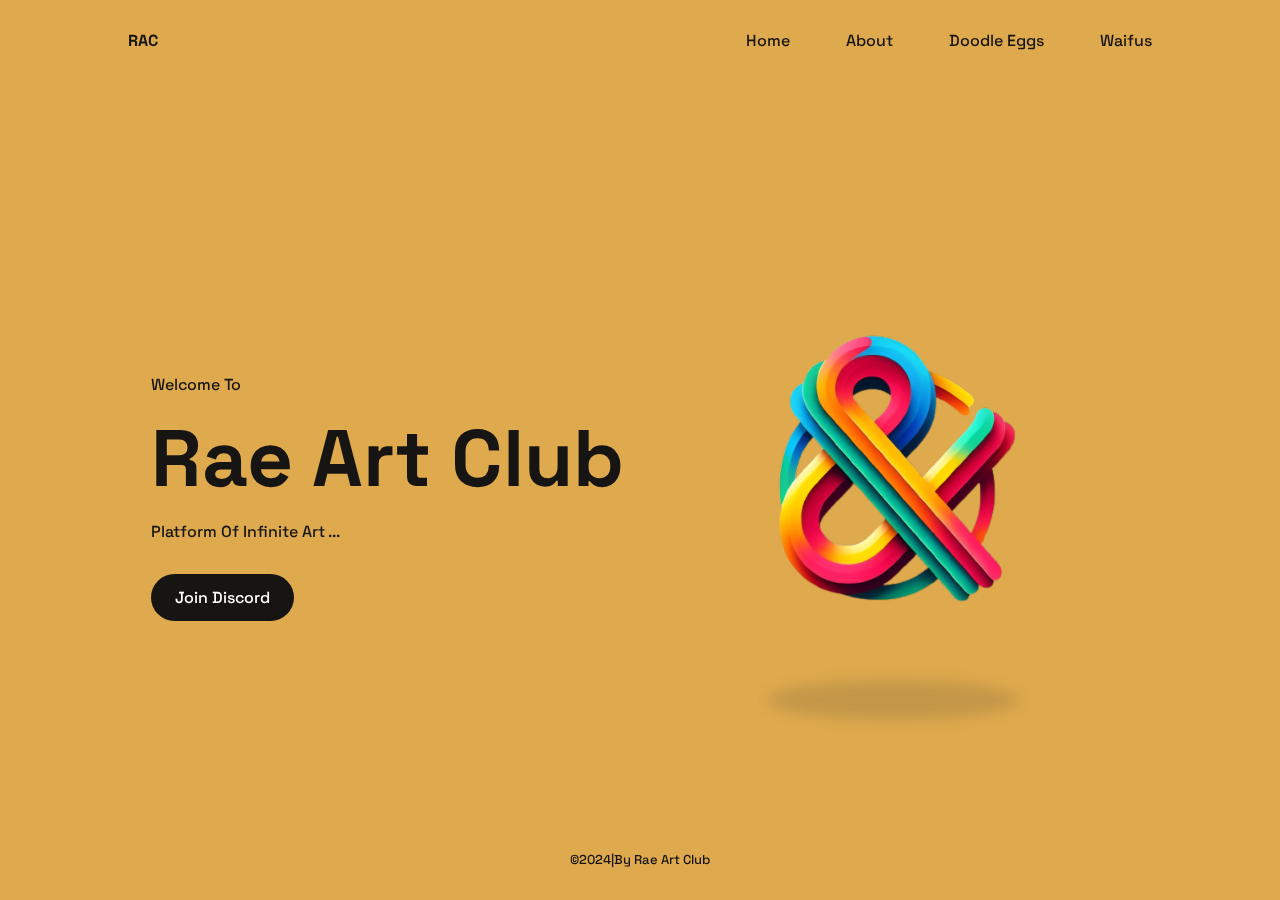
<file: index.html>
<!DOCTYPE html>
    <html lang="en">
    <head>
            <meta charset="UTF-8">
            <meta name="viewport" content="width=device-width, initial-scale=1.0">
            <link rel="icon" type="image/png" href="./assets/img/android-chrome-512x512.png">
            <!--=============== BOXICONS ===============-->
            <link href='https://unpkg.com/boxicons@2.1.2/css/boxicons.min.css' rel='stylesheet'>
            <!--=============== CSS ===============-->
            <link rel="stylesheet" href="assets/css/styles.css">
            <title>RAC</title>
        </head>
    <body>
        <!--==================== HEADER ====================-->
        <header class="header">
            <nav class="nav container">
                <a href="/index.html" class="nav__logo">
                    RAC
                </a>

                <div class="nav__menu" id="nav-menu">
                    <ul class="nav__list">
                        <li class="nav__item">
                            <a href="/index.html" class="nav__link">Home</a>
                        </li>
                        <li class="nav__item">
                            <a href="/About.html" class="nav__link">About</a>
                        </li>
                        <li class="nav__item">
                            <a href="/Eggs.html" class="nav__link">Doodle Eggs</a>
                        </li>
                            <a href="/Waifu.html" class="nav__link">Waifus</a>
                        </li>
                    </ul>

                    <div class="nav__close" id="nav-close">
                        <i class='bx bx-x'></i>
                    </div>
                </div>

                <!-- Toggle button -->
                <div class="nav__toggle" id="nav-toggle">
                    <i class='bx bx-grid-alt'></i>
                </div>
            </nav>
        </header>

        <!--==================== MAIN ====================-->
        <main class="main">
            <!--==================== HOME ====================-->
            <section class="home">
                <div class="home__container container">
                    <div class="home__data">
                        <span class="home__subtitle">Welcome To</span>
                        <h1 class="home__title">Rae Art Club</h1>
                        <p class="home__description">
                            Platform Of Infinite Art ...
                        </p>
                        <a href="https://discord.gg/ZVGp3Z86Pd" class="home__button">
                            Join Discord
                        </a>
                    </div>

                    <div class="home__img">
                        <img src="assets/img/ghost-img.png" alt="">
                        <div class="home__shadow"></div>
                    </div>
                </div>

                <footer class="home__footer">
                    <span>©2024</span>
                    <span>|</span>
                    <span>By Rae Art Club</span>
                </footer>
            </section>
        </main>

        <!--=============== SCROLLREVEAL ===============-->
        <script src="assets/js/scrollreveal.min.js"></script>

        <!--=============== MAIN JS ===============-->
        <script src="assets/js/main.js"></script>
    </body>
</html>
</file>
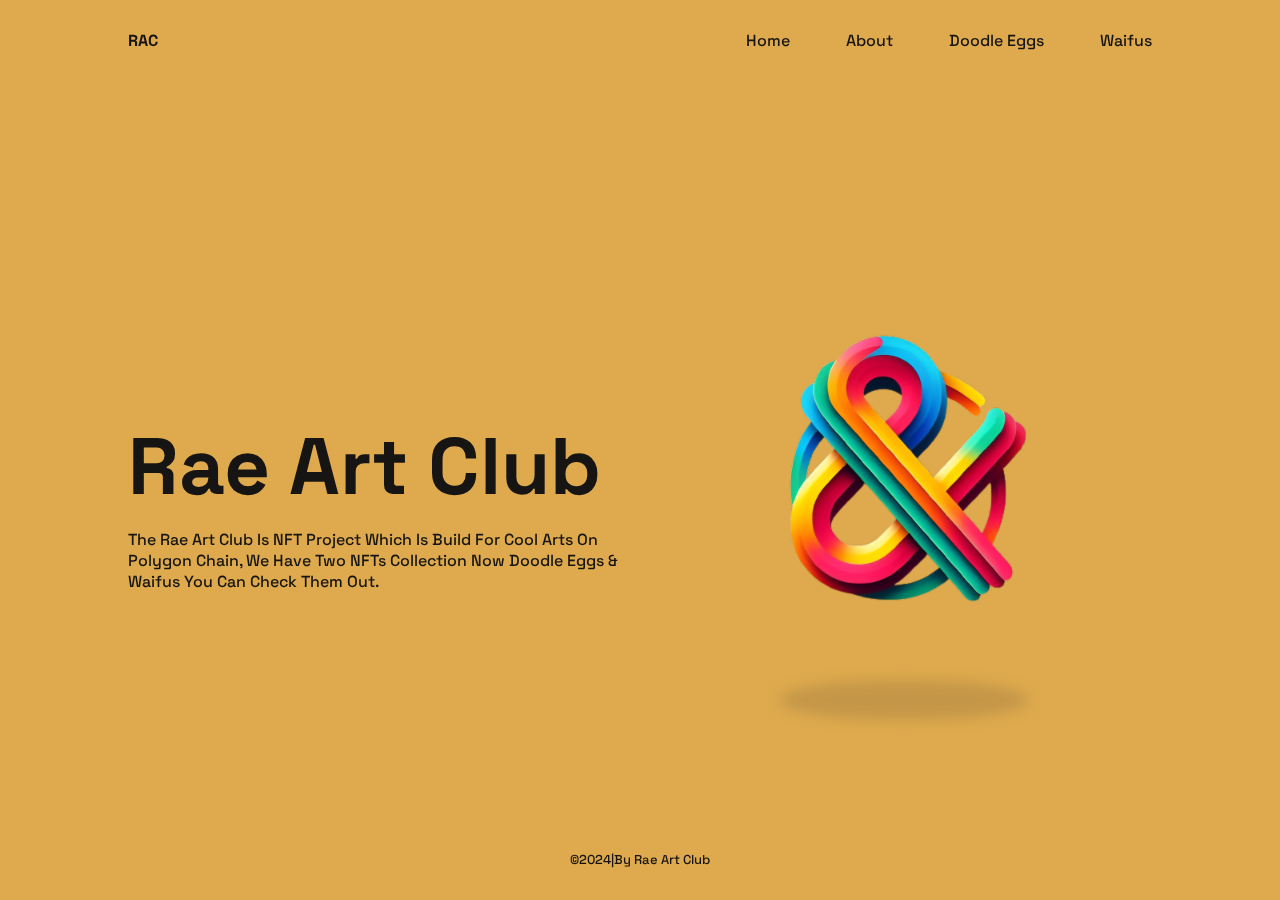
<file: About.html>
<!DOCTYPE html>
    <html lang="en">
    <head>
            <meta charset="UTF-8">
            <meta name="viewport" content="width=device-width, initial-scale=1.0">
            <link rel="icon" type="image/png" href="./assets/img/android-chrome-512x512.png">
            <!--=============== BOXICONS ===============-->
            <link href='https://unpkg.com/boxicons@2.1.2/css/boxicons.min.css' rel='stylesheet'>
            <!--=============== CSS ===============-->
            <link rel="stylesheet" href="assets/css/styles.css">
            <title>RAC</title>
        </head>
    <body>
        <!--==================== HEADER ====================-->
        <header class="header">
            <nav class="nav container">
                <a href="/index.html" class="nav__logo">
                    RAC
                </a>

                <div class="nav__menu" id="nav-menu">
                    <ul class="nav__list">
                        <li class="nav__item">
                            <a href="/index.html" class="nav__link">Home</a>
                        </li>
                        <li class="nav__item">
                            <a href="/About.html" class="nav__link">About</a>
                        </li>
                        <li class="nav__item">
                            <a href="/Eggs.html" class="nav__link">Doodle Eggs</a>
                        </li>
                            <a href="/Waifu.html" class="nav__link">Waifus</a>
                        </li>
                    </ul>

                    <div class="nav__close" id="nav-close">
                        <i class='bx bx-x'></i>
                    </div>
                </div>

                <!-- Toggle button -->
                <div class="nav__toggle" id="nav-toggle">
                    <i class='bx bx-grid-alt'></i>
                </div>
            </nav>
        </header>

        <!--==================== MAIN ====================-->
        <main class="main">
            <!--==================== HOME ====================-->
            <section class="home">
                <div class="home__container container">
                    <div class="home__data">
                        <h1 class="home__title">Rae Art Club</h1>
                        <p class="home__description">
                        The Rae Art Club Is NFT Project Which Is Build For Cool Arts On Polygon Chain, We Have Two NFTs Collection
                        Now Doodle Eggs & Waifus You Can Check Them Out.
                        </p>
                    </div>

                    <div class="home__img">
                        <img src="assets/img/ghost-img.png" alt="">
                        <div class="home__shadow"></div>
                    </div>
                </div>

                <footer class="home__footer">
                    <span>©2024</span>
                    <span>|</span>
                    <span>By Rae Art Club</span>
                </footer>
            </section>
        </main>

        <!--=============== SCROLLREVEAL ===============-->
        <script src="assets/js/scrollreveal.min.js"></script>

        <!--=============== MAIN JS ===============-->
        <script src="assets/js/main.js"></script>
    </body>
</html>
</file>
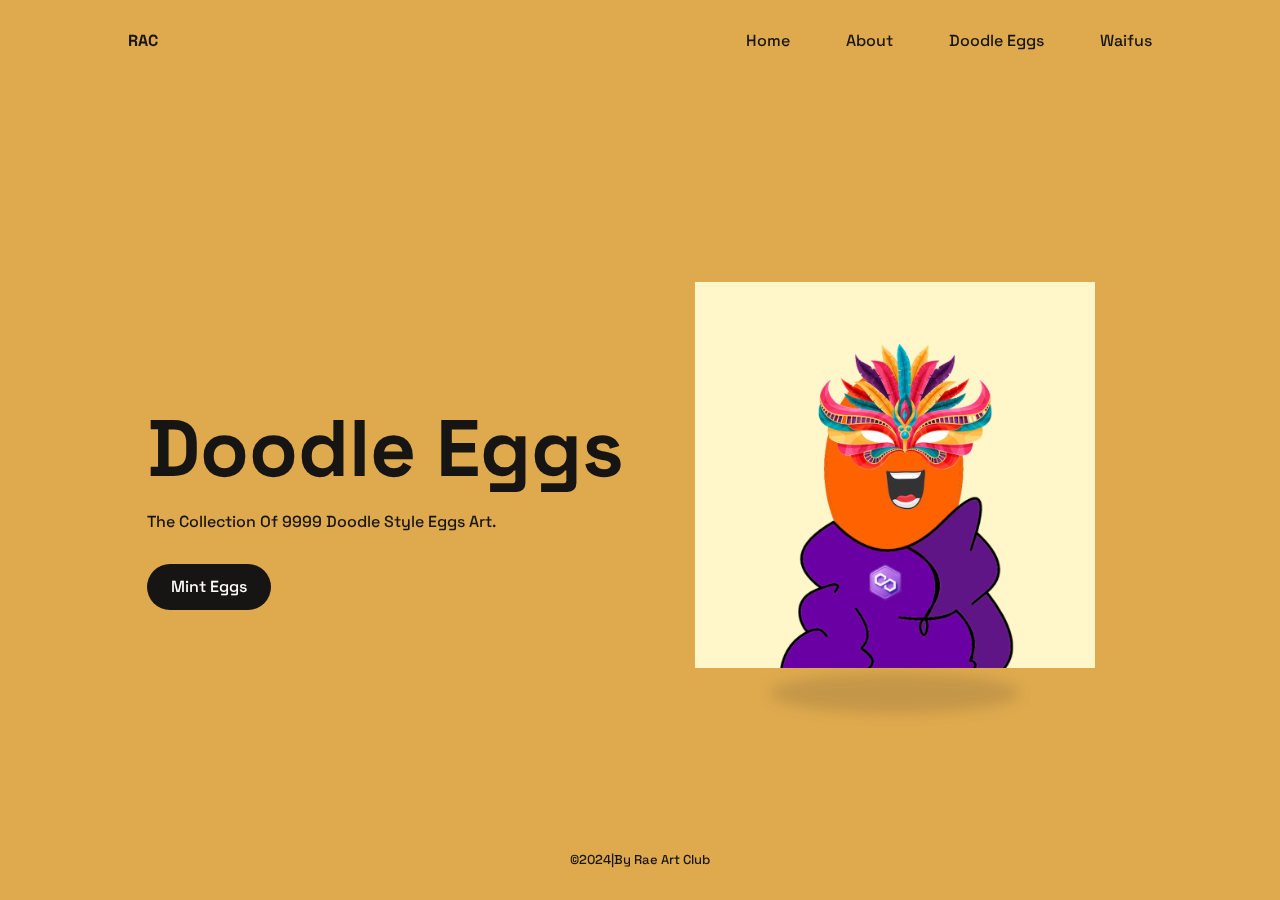
<file: Eggs.html>
<!DOCTYPE html>
    <html lang="en">
    <head>
            <meta charset="UTF-8">
            <meta name="viewport" content="width=device-width, initial-scale=1.0">
            <link rel="icon" type="image/png" href="./assets/img/android-chrome-512x512.png">
            <!--=============== BOXICONS ===============-->
            <link href='https://unpkg.com/boxicons@2.1.2/css/boxicons.min.css' rel='stylesheet'>
            <!--=============== CSS ===============-->
            <link rel="stylesheet" href="assets/css/styles.css">
            <title>RAC</title>
        </head>
    <body>
        <!--==================== HEADER ====================-->
        <header class="header">
            <nav class="nav container">
                <a href="/index.html" class="nav__logo">
                    RAC
                </a>

                <div class="nav__menu" id="nav-menu">
                    <ul class="nav__list">
                        <li class="nav__item">
                            <a href="/index.html" class="nav__link">Home</a>
                        </li>
                        <li class="nav__item">
                            <a href="/About.html" class="nav__link">About</a>
                        </li>
                        <li class="nav__item">
                            <a href="/Eggs.html" class="nav__link">Doodle Eggs</a>
                        </li>
                            <a href="/Waifu.html" class="nav__link">Waifus</a>
                        </li>
                    </ul>

                    <div class="nav__close" id="nav-close">
                        <i class='bx bx-x'></i>
                    </div>
                </div>

                <!-- Toggle button -->
                <div class="nav__toggle" id="nav-toggle">
                    <i class='bx bx-grid-alt'></i>
                </div>
            </nav>
        </header>

        <!--==================== MAIN ====================-->
        <main class="main">
            <!--==================== HOME ====================-->
            <section class="home">
                <div class="home__container container">
                    <div class="home__data">
                        <h1 class="home__title">Doodle Eggs</h1>
                        <p class="home__description">
                            The Collection Of 9999 Doodle Style Eggs Art.
                        </p>
                        <a href="/Mint Eggs.html" class="home__button">
                            Mint Eggs
                        </a>
                    </div>

                    <div class="home__img">
                        <img src="assets/img/ghost-image2.png" alt="">
                        <div class="home__shadow"></div>
                    </div>
                </div>

                <footer class="home__footer">
                    <span>©2024</span>
                    <span>|</span>
                    <span>By Rae Art Club</span>
                </footer>
            </section>
        </main>

        <!--=============== SCROLLREVEAL ===============-->
        <script src="assets/js/scrollreveal.min.js"></script>

        <!--=============== MAIN JS ===============-->
        <script src="assets/js/main.js"></script>
    </body>
</html>
</file>
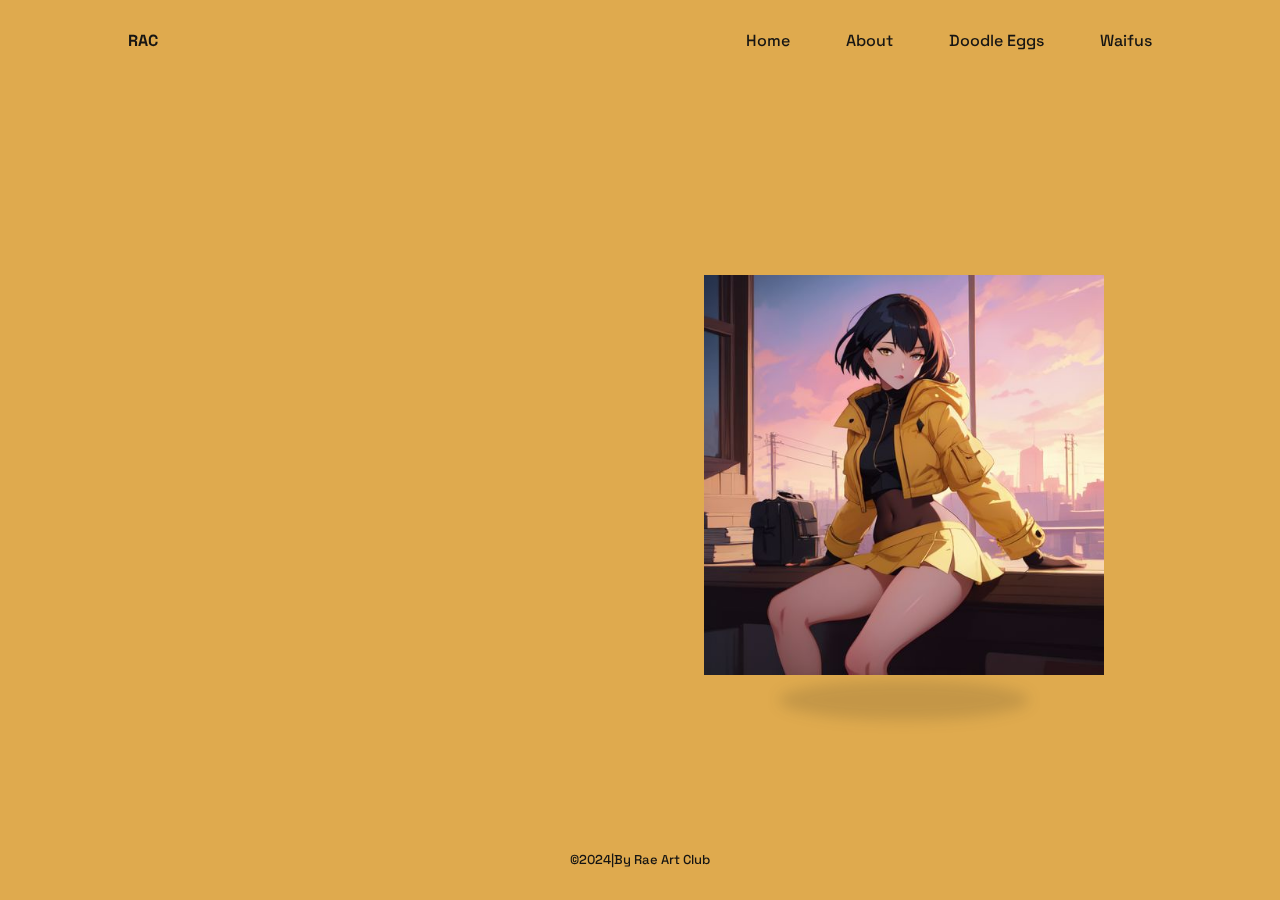
<file: Mint Waifu.html>
<!DOCTYPE html>
    <html lang="en">
    <head>
            <meta charset="UTF-8">
            <meta name="viewport" content="width=device-width, initial-scale=1.0">
            <link rel="icon" type="image/png" href="./assets/img/android-chrome-512x512.png">
            <!--=============== BOXICONS ===============-->
            <link href='https://unpkg.com/boxicons@2.1.2/css/boxicons.min.css' rel='stylesheet'>
            <!--=============== CSS ===============-->
            <link rel="stylesheet" href="assets/css/styles.css">
            <title>RAC</title>
        </head>
    <body>
        <!--==================== HEADER ====================-->
        <header class="header">
            <nav class="nav container">
                <a href="/index.html" class="nav__logo">
                    RAC
                </a>

                <div class="nav__menu" id="nav-menu">
                    <ul class="nav__list">
                        <li class="nav__item">
                            <a href="/index.html" class="nav__link">Home</a>
                        </li>
                        <li class="nav__item">
                            <a href="/About.html" class="nav__link">About</a>
                        </li>
                        <li class="nav__item">
                            <a href="/Eggs.html" class="nav__link">Doodle Eggs</a>
                        </li>
                            <a href="/Waifu.html" class="nav__link">Waifus</a>
                        </li>
                    </ul>

                    <div class="nav__close" id="nav-close">
                        <i class='bx bx-x'></i>
                    </div>
                </div>

                <!-- Toggle button -->
                <div class="nav__toggle" id="nav-toggle">
                    <i class='bx bx-grid-alt'></i>
                </div>
            </nav>
        </header>

        <!--==================== MAIN ====================-->
        <main class="main">
            <!--==================== HOME ====================-->
            <section class="home">
                <div class="home__container container">
                    <div class="home__data">
                        <iframe
                            src="https://embed.ipfscdn.io/ipfs/bafybeicd3qfzelz4su7ng6n523virdsgobrc5pcbarhwqv3dj3drh645pi/?contract=0x3Bcd91Efc3E68d20c06183e599Aae84864d28FF9&chain=%7B%22name%22%3A%22Polygon+Mainnet%22%2C%22chain%22%3A%22Polygon%22%2C%22rpc%22%3A%5B%22https%3A%2F%2F137.rpc.thirdweb.com%2F%24%7BTHIRDWEB_API_KEY%7D%22%5D%2C%22nativeCurrency%22%3A%7B%22name%22%3A%22MATIC%22%2C%22symbol%22%3A%22MATIC%22%2C%22decimals%22%3A18%7D%2C%22shortName%22%3A%22matic%22%2C%22chainId%22%3A137%2C%22testnet%22%3Afalse%2C%22slug%22%3A%22polygon%22%2C%22icon%22%3A%7B%22url%22%3A%22ipfs%3A%2F%2FQmcxZHpyJa8T4i63xqjPYrZ6tKrt55tZJpbXcjSDKuKaf9%2Fpolygon%2F512.png%22%2C%22width%22%3A512%2C%22height%22%3A512%2C%22format%22%3A%22png%22%7D%7D&clientId=165971bb4846e74c6a12e41f0e697bf0&theme=light&primaryColor=purple"
                            width="600px"
                            height="680px"
                            style="max-width:75%;"
                            style="max-height:65%;"
                            frameborder="0"
                        ></iframe>
                    </div>

                    <div class="home__img">
                        <img src="assets/img/ghost-img1.jpeg" alt="">
                        <div class="home__shadow"></div>
                    </div>
                </div>

                <footer class="home__footer">
                    <span>©2024</span>
                    <span>|</span>
                    <span>By Rae Art Club</span>
                </footer>
            </section>
        </main>

        <!--=============== SCROLLREVEAL ===============-->
        <script src="assets/js/scrollreveal.min.js"></script>

        <!--=============== MAIN JS ===============-->
        <script src="assets/js/main.js"></script>
    </body>
</html>
</file>
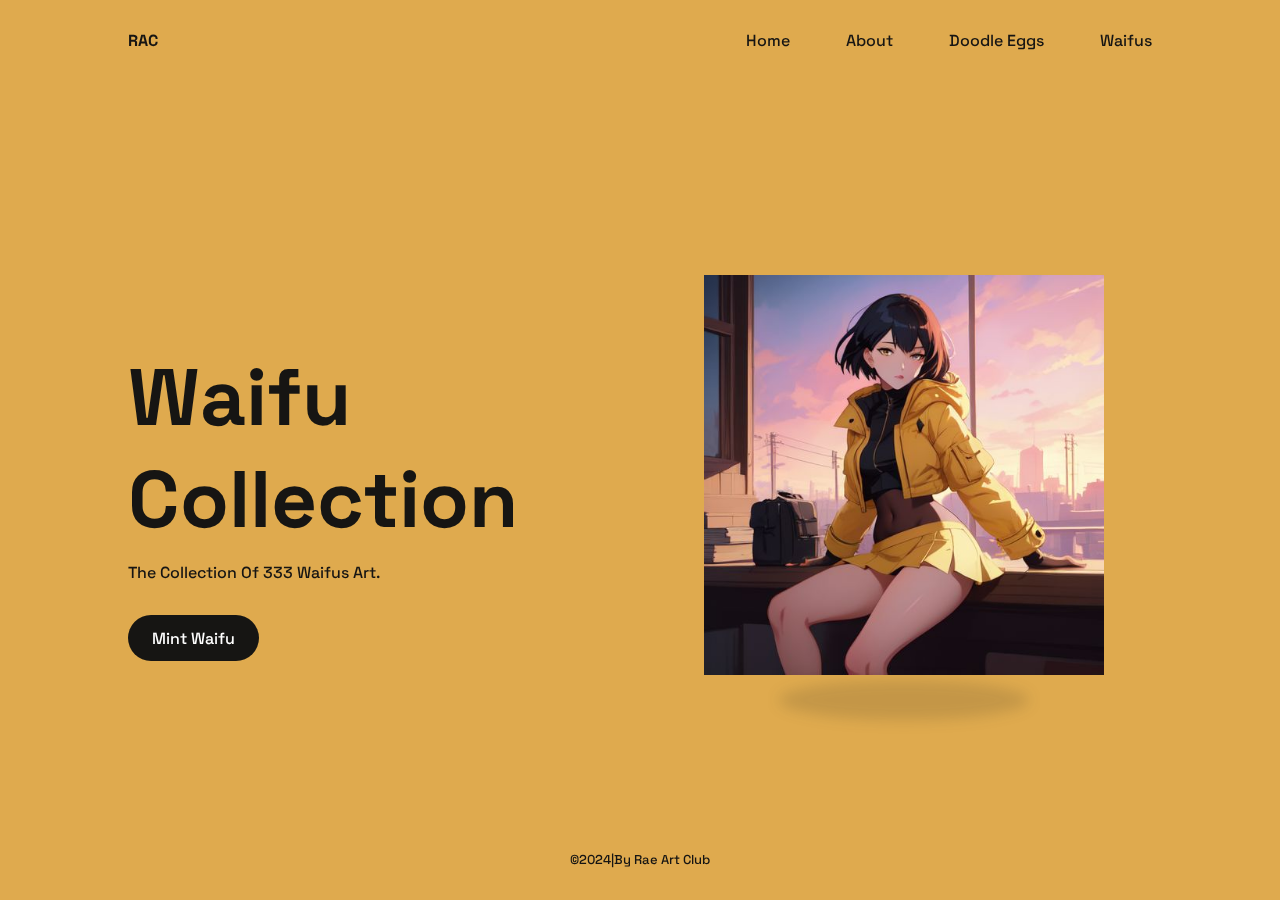
<file: Waifu.html>
<!DOCTYPE html>
    <html lang="en">
    <head>
            <meta charset="UTF-8">
            <meta name="viewport" content="width=device-width, initial-scale=1.0">
            <link rel="icon" type="image/png" href="./assets/img/android-chrome-512x512.png">
            <!--=============== BOXICONS ===============-->
            <link href='https://unpkg.com/boxicons@2.1.2/css/boxicons.min.css' rel='stylesheet'>
            <!--=============== CSS ===============-->
            <link rel="stylesheet" href="assets/css/styles.css">
            <title>RAC</title>
        </head>
    <body>
        <!--==================== HEADER ====================-->
        <header class="header">
            <nav class="nav container">
                <a href="/index.html" class="nav__logo">
                    RAC
                </a>

                <div class="nav__menu" id="nav-menu">
                    <ul class="nav__list">
                        <li class="nav__item">
                            <a href="/index.html" class="nav__link">Home</a>
                        </li>
                        <li class="nav__item">
                            <a href="/About.html" class="nav__link">About</a>
                        </li>
                        <li class="nav__item">
                            <a href="/Eggs.html" class="nav__link">Doodle Eggs</a>
                        </li>
                            <a href="/Waifu.html" class="nav__link">Waifus</a>
                        </li>
                    </ul>

                    <div class="nav__close" id="nav-close">
                        <i class='bx bx-x'></i>
                    </div>
                </div>

                <!-- Toggle button -->
                <div class="nav__toggle" id="nav-toggle">
                    <i class='bx bx-grid-alt'></i>
                </div>
            </nav>
        </header>

        <!--==================== MAIN ====================-->
        <main class="main">
            <!--==================== HOME ====================-->
            <section class="home">
                <div class="home__container container">
                    <div class="home__data">
                        <h1 class="home__title">Waifu Collection</h1>
                        <p class="home__description">
                            The Collection Of 333 Waifus Art.
                        </p>
                        <a href="/Mint Waifu.html" class="home__button">
                            Mint Waifu
                        </a>
                    </div>

                    <div class="home__img">
                        <img src="assets/img/ghost-img1.jpeg" alt="">
                        <div class="home__shadow"></div>
                    </div>
                </div>

                <footer class="home__footer">
                    <span>©2024</span>
                    <span>|</span>
                    <span>By Rae Art Club</span>
                </footer>
            </section>
        </main>

        <!--=============== SCROLLREVEAL ===============-->
        <script src="assets/js/scrollreveal.min.js"></script>

        <!--=============== MAIN JS ===============-->
        <script src="assets/js/main.js"></script>
    </body>
</html>
</file>
<file: assets/css/styles.css>
/*=============== GOOGLE FONTS ===============*/
@import url("https://fonts.googleapis.com/css2?family=Space+Grotesk:wght@400;500;700&display=swap");

/*=============== VARIABLES CSS ===============*/
:root {
  --header-height: 3.5rem;

  /*========== Colors ==========*/
  /*Color mode HSL(hue, saturation, lightness)*/
  --first-color: hsl(38, 69%, 59%);
  --text-color: hsl(38, 8%, 8%);

  /*========== Font and typography ==========*/
  /*.5rem = 8px | 1rem = 16px ...*/
  --body-font: 'Space Grotesk', sans-serif;
  --biggest-font-size: 2.375rem;
  --normal-font-size: .938rem;
  --smaller-font-size: .75rem;
}

/* Responsive typography */
@media screen and (min-width: 1024px) {
  :root {
    --biggest-font-size: 5rem;
    --normal-font-size: 1rem;
    --smaller-font-size: .813rem;
  }
}

/*=============== BASE ===============*/
* {
  box-sizing: border-box;
  padding: 0;
  margin: 0;
}

body {
  overflow-y: auto; /* This allows vertical scrolling if the content overflows */
  font-family: var(--body-font);
  font-size: var(--normal-font-size);
  font-weight: 500;
  color: var(--text-color);
}

ul {
  list-style: none;
}

a {
  text-decoration: none;
}

img {
  max-width: 100%;
  height: auto;
}

/*=============== REUSABLE CSS CLASSES ===============*/
.container {
  max-width: 1024px;
  margin-left: 1.5rem;
  margin-right: 1.5rem;
}

.main {
  overflow: hidden; /* For the animations ScrollReveal */
}

/*=============== HEADER & NAV ===============*/
.header {
  position: fixed;
  width: 100%;
  background-color: transparent;
  top: 0;
  left: 0;
  z-index: 100;
}

.nav {
  height: var(--header-height);
  display: flex;
  justify-content: space-between;
  align-items: center;
}

.nav__logo, 
.nav__toggle {
  color: var(--text-color);
  display: inline-flex;
}

.nav__logo {
  font-weight: 700;
}

.nav__toggle {
  font-size: 1.25rem;
  cursor: pointer;
}

@media screen and (max-width: 767px) {
  .nav__menu {
    position: fixed;
    background-color: var(--first-color);
    left: 0;
    top: -100%;
    width: 100%;
    padding: 5rem 0 4rem;
    border-radius: 0 0 1.5rem 1.5rem;
    box-shadow: 0 2px 4px hsla(38, 4%, 15%, .15);
    transition: .4s;
  }
}

.nav__list {
  text-align: center;
  display: flex;
  flex-direction: column;
  row-gap: 2rem;
}

.nav__link {
  color: var(--text-color);
}

.nav__close {
  position: absolute;
  top: 1rem;
  right: 1.5rem;
  font-size: 1.5rem;
  color: var(--text-color);
  cursor: pointer;
}

/* Show menu */
.show-menu {
  top: 0;
}

/*=============== HOME ===============*/
.home {
  background-color: var(--first-color);
  padding: 9rem 0 2rem;
  display: flex;
  flex-direction: column;
  min-height: 100vh;
}

.home__container {
  flex: 1; /* This will make the container take up all available vertical space */
}

.home__container {
  display: grid;
  align-content: center;
  row-gap: 2.5rem;
}

.home__data {
  text-align: center;
}

.home__title {
  font-size: var(--biggest-font-size);
  margin: .75rem 0;
}

.home__button {
  margin-top: 2rem;
  display: inline-block;
  background-color: var(--text-color);
  color: #fff;
  padding: .80rem 1.5rem;
  border-radius: 3rem;
  transition: .4s;
}

.home__button:hover {
  box-shadow: 0 4px 12px hsla(38, 69%, 8%, .2);
}

.home__img img {
  width: 230px;
  animation: floaty 1.8s infinite alternate;
}

.home__img {
  justify-self: center;
}

.home__shadow {
  width: 130px;
  height: 24px;
  background-color: hsla(38, 21%, 19%, .16);
  margin: 0 auto;
  border-radius: 50%;
  filter: blur(7px);
  animation: shadow 1.8s infinite alternate;
}

.home__footer {
  display: flex;
  justify-content: center;
  align-items: center;
  font-size: var(--smaller-font-size);
}

/* Animate ghost */
@keyframes floaty {
  0% {
    transform: translateY(0);
  }
  100% {
    transform: translateY(15px);
  }
}

@keyframes shadow {
  0% {
    transform: scale(1, 1);
  }
  100% {
    transform: scale(.85, .85);
  }
}

/*=============== BREAKPOINTS ===============*/
/* For small devices */
@media screen and (max-width: 320px) {
  .home {
    padding-top: 7rem;
  }
}

/* For medium devices */
@media screen and (min-width: 767px) {
  .nav {
    height: calc(var(--header-height) + 1.5rem);
  }
  .nav__toggle, 
  .nav__close {
    display: none;
  }
  .nav__list {
    flex-direction: row;
    column-gap: 3.5rem;
  }
}

/* For large devices */
@media screen and (min-width: 1024px) {
  .home__container {
    grid-template-columns: repeat(2, 1fr);
    align-items: center;
    column-gap: 2rem;
  }
  .home__data {
    text-align: initial;
  }
  .home__img img {
    width: 400px;
  }
  .home__shadow {
    width: 250px;
    height: 40px;
  }
}

@media screen and (min-width: 1048px) {
  .container {
    margin-left: auto;
    margin-right: auto;
  }
}

/* For 2K resolutions (2048 x 1152, 2048 x 1536) */
@media screen and (min-width: 2048px) {
  body {
    zoom: 1.7;
  }

  .home {
    height: initial;
    row-gap: 4rem;
  }
}

/* For 4K resolutions (3840 x 2160, 4096 x 2160) */
@media screen and (min-width: 3840px) {
  body {
    zoom: 3.1;
  }
}
</file>
